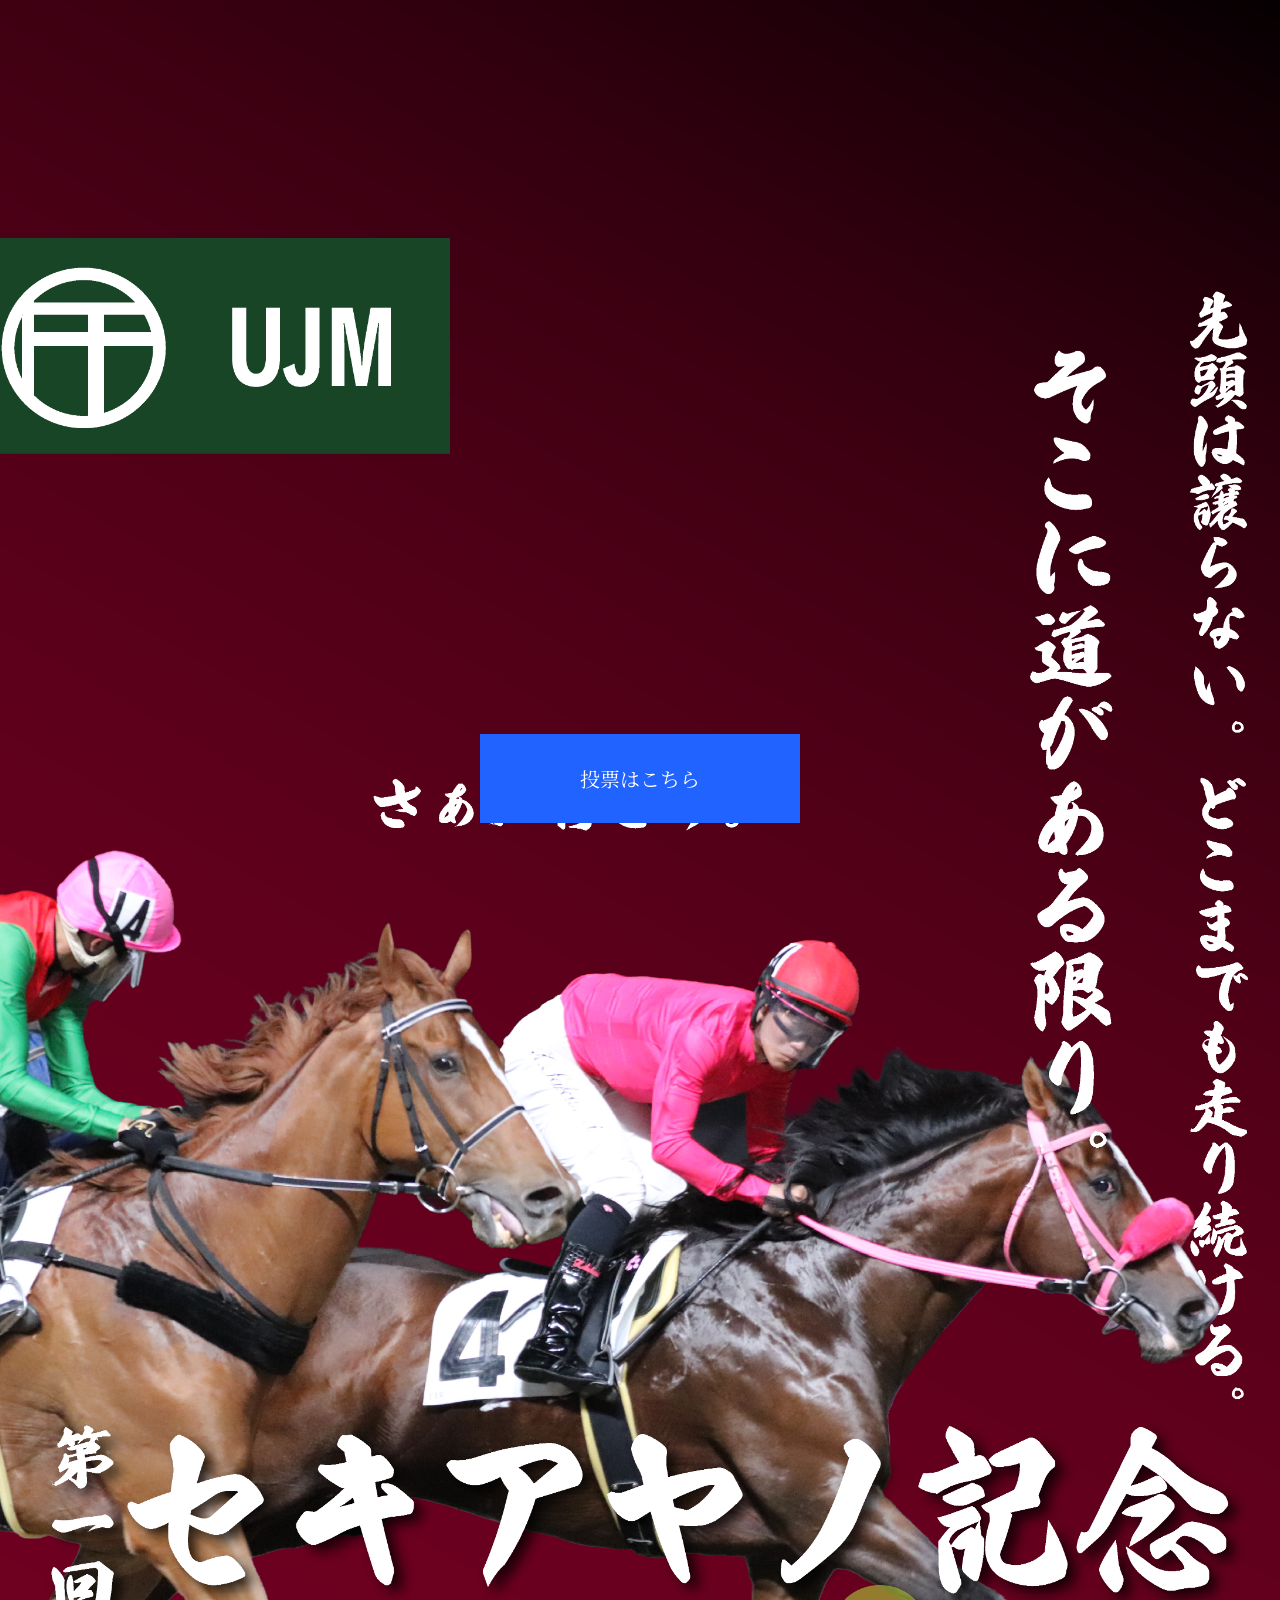
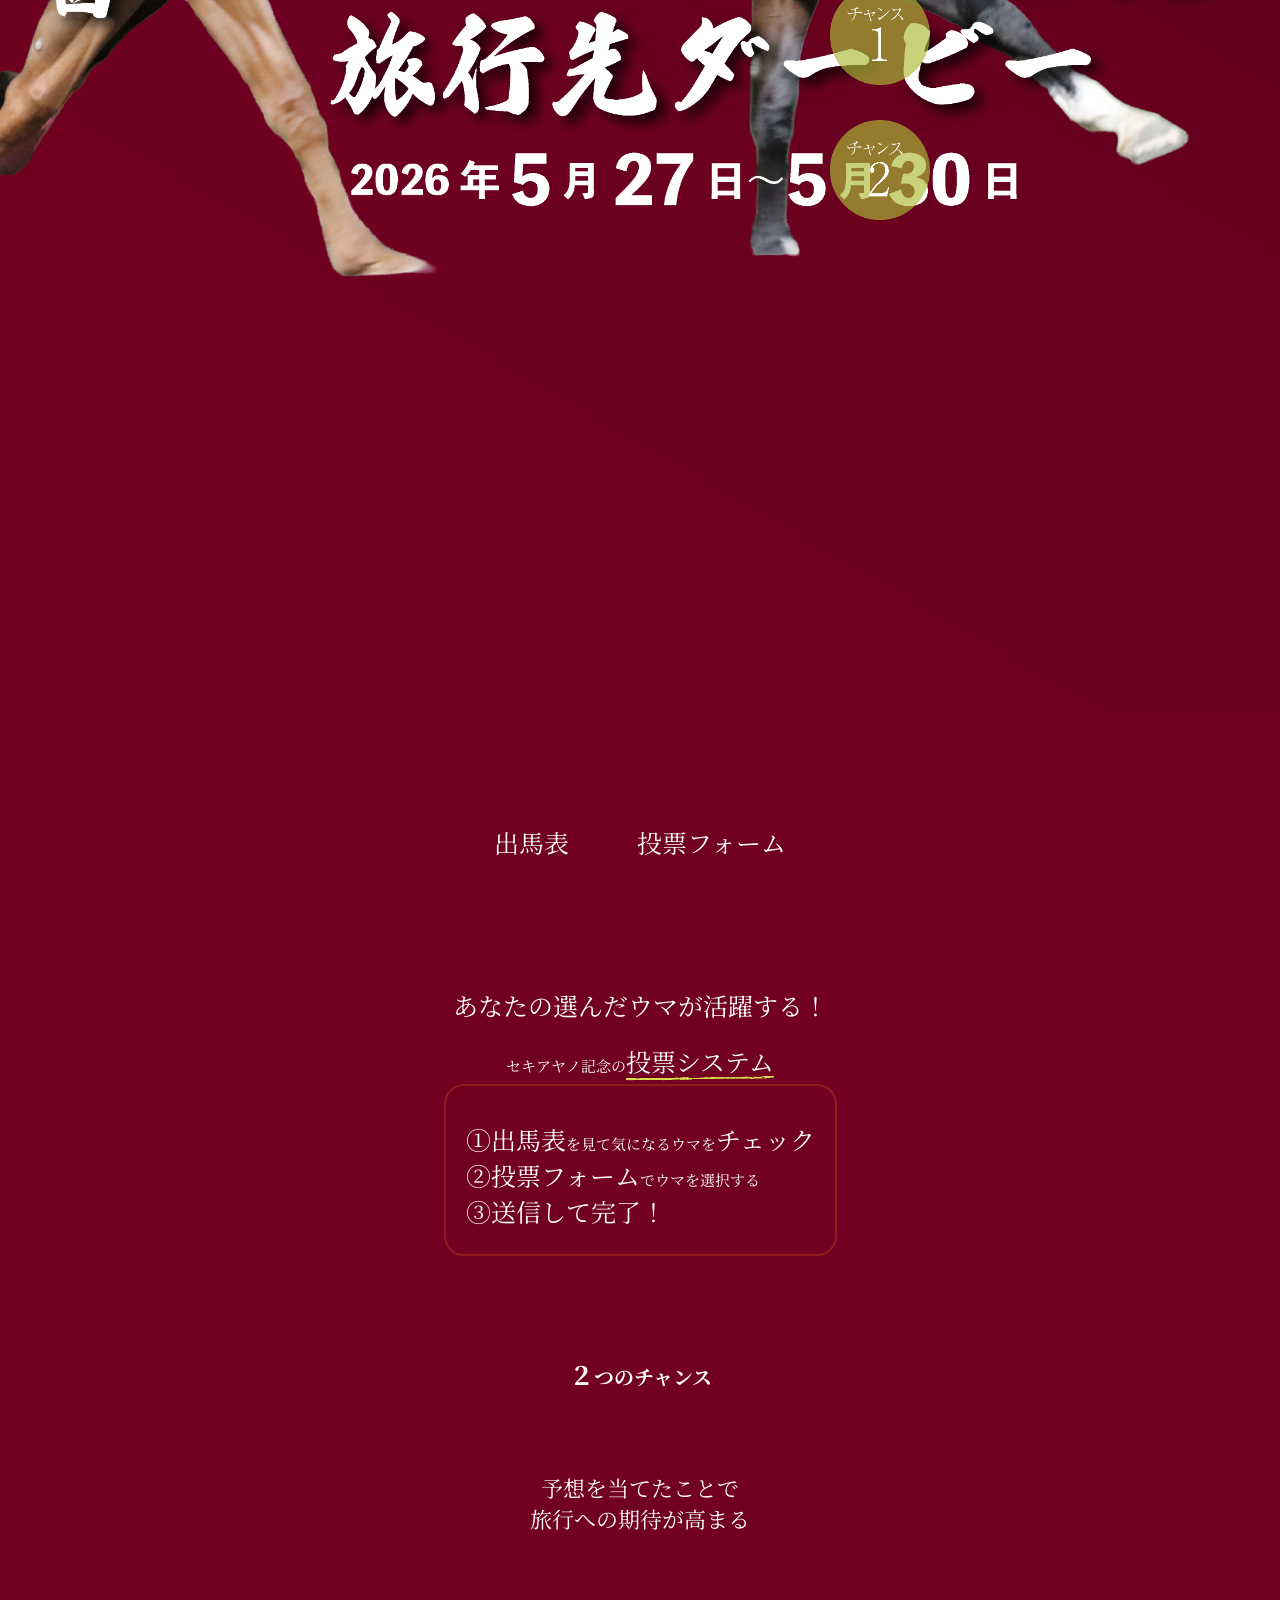
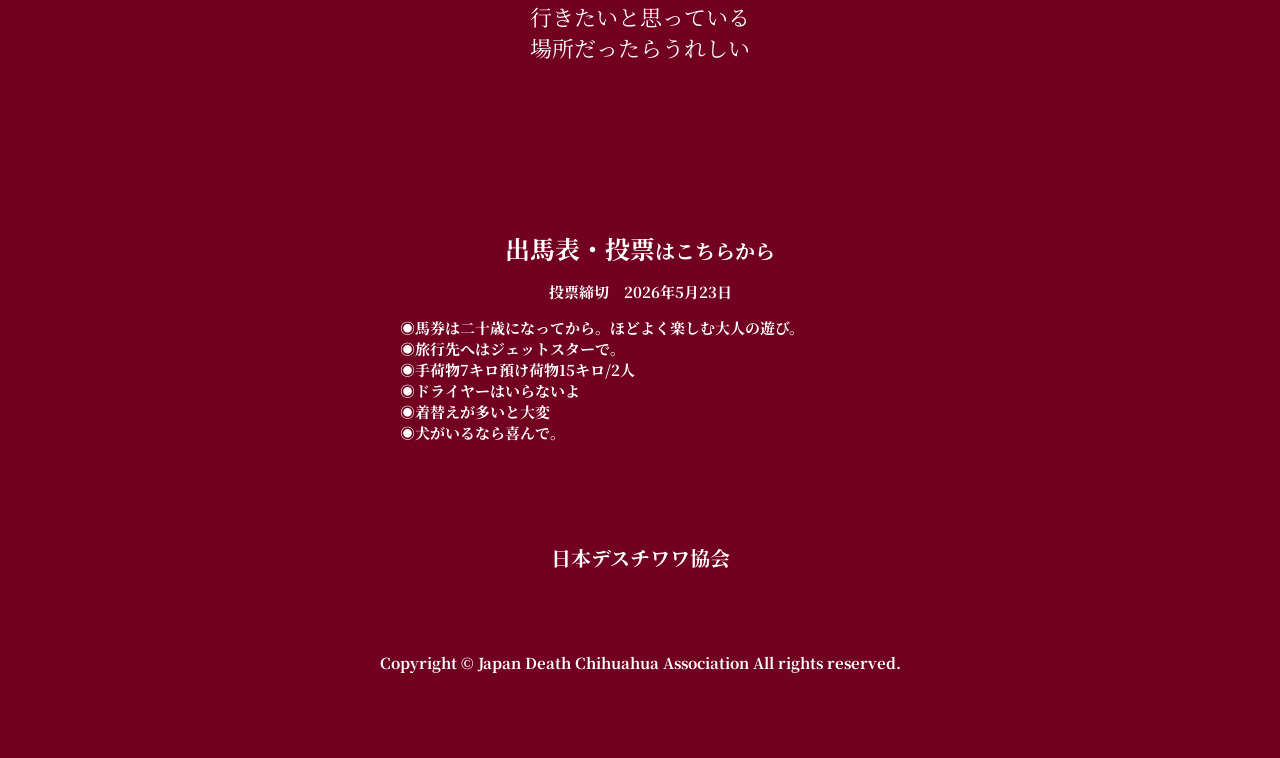
<file: index.html>
<!DOCTYPE html>
<html lang="ja">
<head>
  <meta charset="UTF-8">
  <meta name="viewport" content="width=device-width, initial-scale=1.0">
  <meta name="robots" content="noindex">

  <title>セキアヤノ記念</title>
  <style>
@import url('https://fonts.googleapis.com/css2?family=Noto+Serif+JP:wght@200..900&display=swap');
</style>

  <link rel="stylesheet" href="style.css">
</head>

<body>



    


    
  <section class="hero">

    <img src="../images/seki.png
    " width="115%">

<img class="circle" src="../images/circle1.png" >
<img class="circle2" src="../images/circle2.png" width="200px">

  



<div class="link_group">
    <a class="text_link"
        href="../pages/page2.html"
        target="_blank">

        出馬表
        
    </a>

 

    <a class="text_link"
        href="https://forms.gle/zuJUWxtT3arnD9y67">
            投票フォーム
            
    </a>
         
</div>

<p>
      <span class="big">あなたの選んだウマが活躍する！</span>
    </p>

    <p>
      セキアヤノ記念の<span class="big"><span class="marker">投票システム</span>
    </p>

    <div class="box">

  

  <p>
    <span class="big">①出馬表</span>を見て気になるウマを<span class="big">チェック</span>
    <br><span class="big">②投票フォーム</span>でウマを選択する
    <br><span class="big">③送信して完了！</span>
  </p>

</div>


<img class="circlez" src="../images/chancez.png" >

<h1>
    <span class="big">２</span>つのチャンス
</h1>
<img class="circle3" src="../images/chance1.png" >
<img class="circle4" src="../images/chance2.png" >

<a>
    予想を当てたことで<br>旅行への期待が高まる
</a>
<a>
    行きたいと思っている<br>場所だったらうれしい
</a>
    <a
      class="vote-button"
      href="https://forms.gle/zuJUWxtT3arnD9y67"
      target="_blank"
    >
      投票はこちら
    </a>



<h1><span class="big">出馬表・投票</span>はこちらから</ティックトック１>
<p>投票締切　2026年5月23日</p>
  
<div class="atension">
    <p>◉馬券は二十歳になってから。ほどよく楽しむ大人の遊び。
        <br>◉旅行先へはジェットスターで。
        <br>◉手荷物7キロ預け荷物15キロ/2人
        <br>◉ドライヤーはいらないよ
        <br>◉着替えが多いと大変
        <br>◉犬がいるなら喜んで。
    </p>

</div>

<p class="chihuahua">日本デスチワワ協会

</p>

<p>
    Copyright ©︎ Japan Death Chihuahua Association All rights reserved.

</p>

</section>
</body>
</html>
</file>
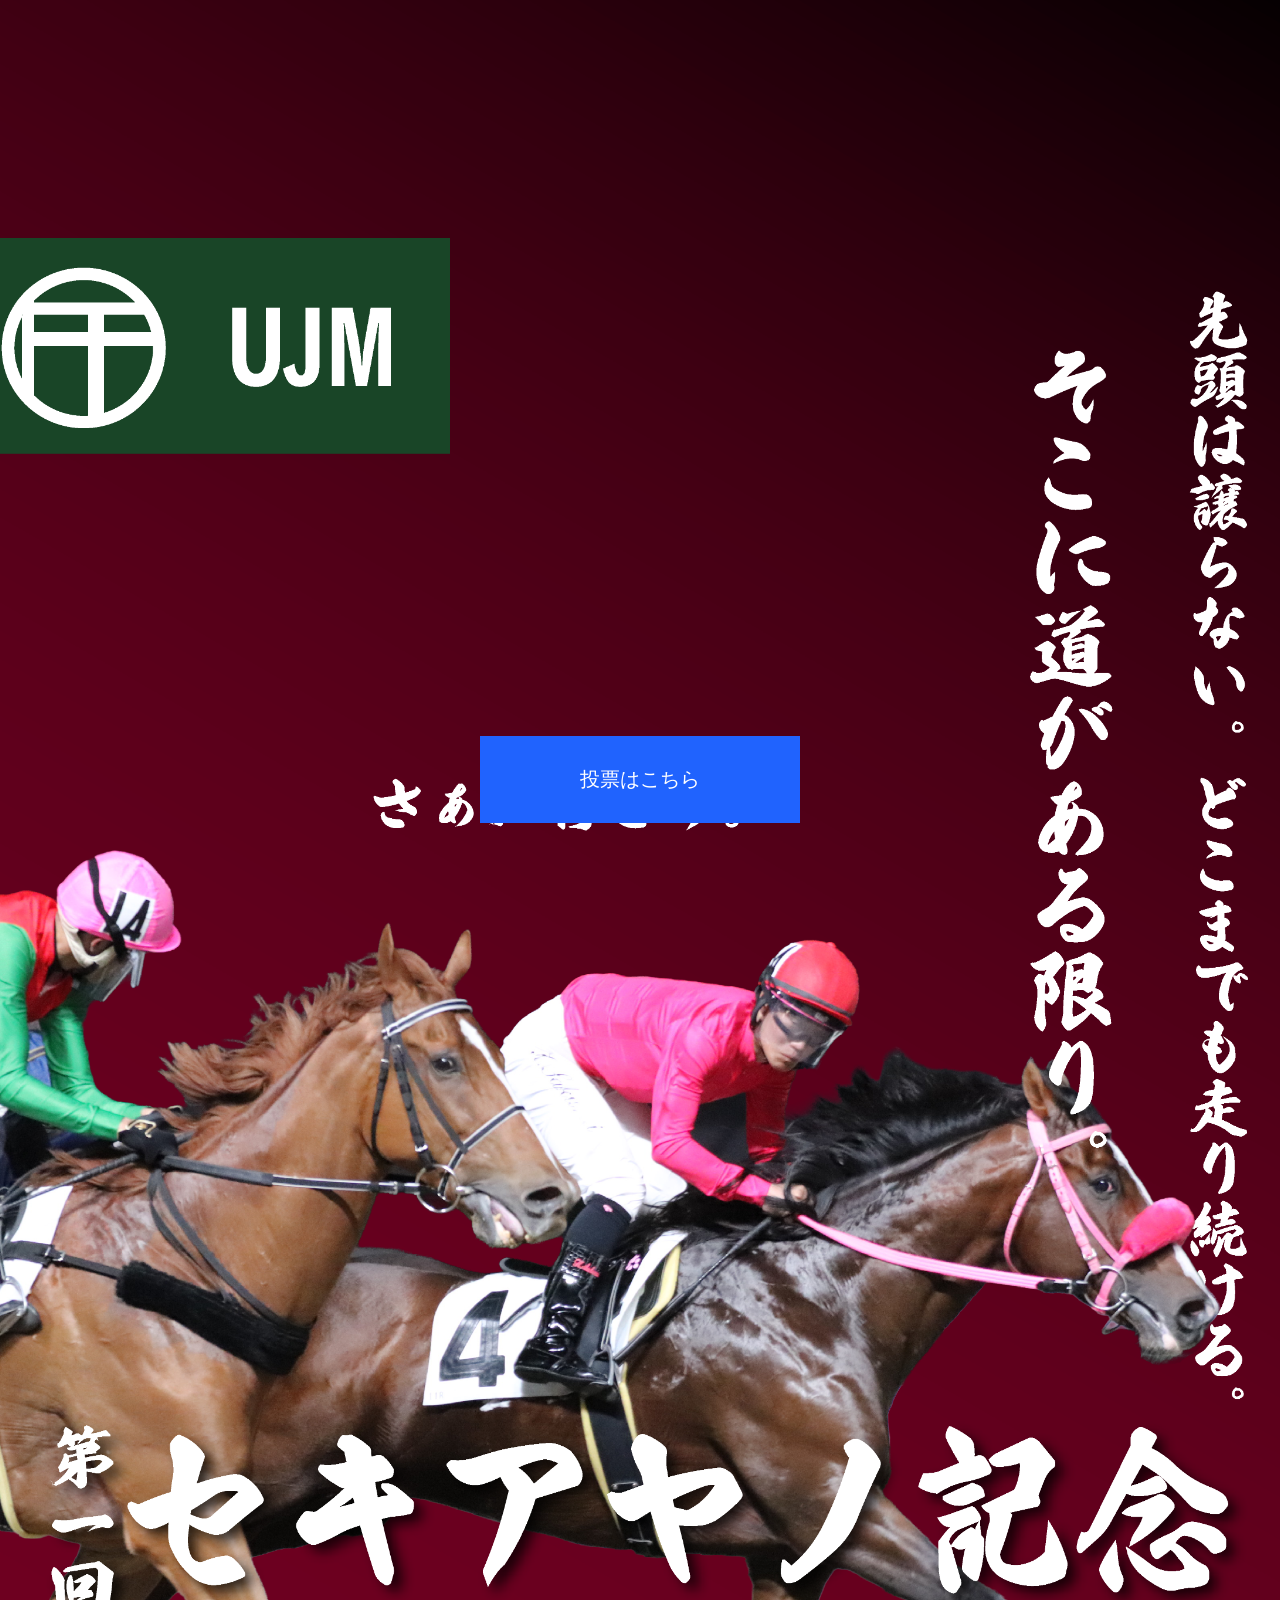
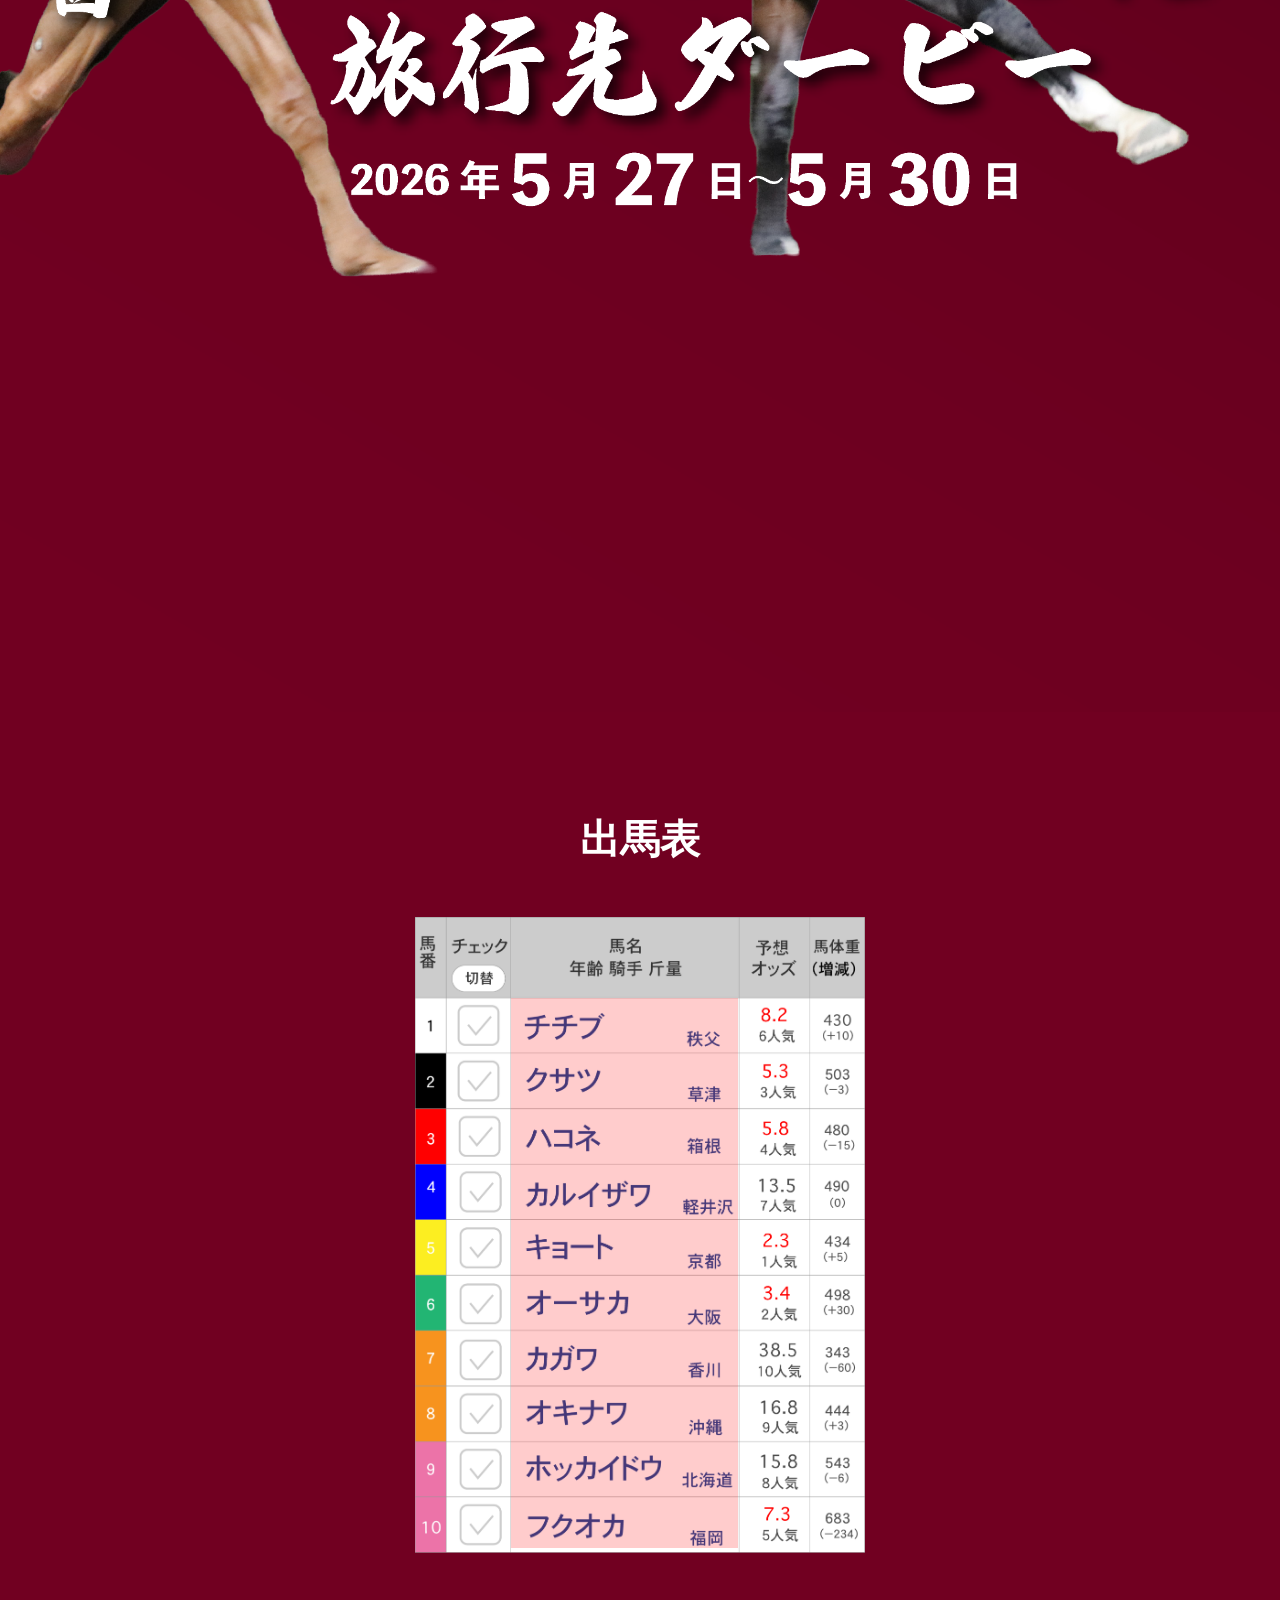
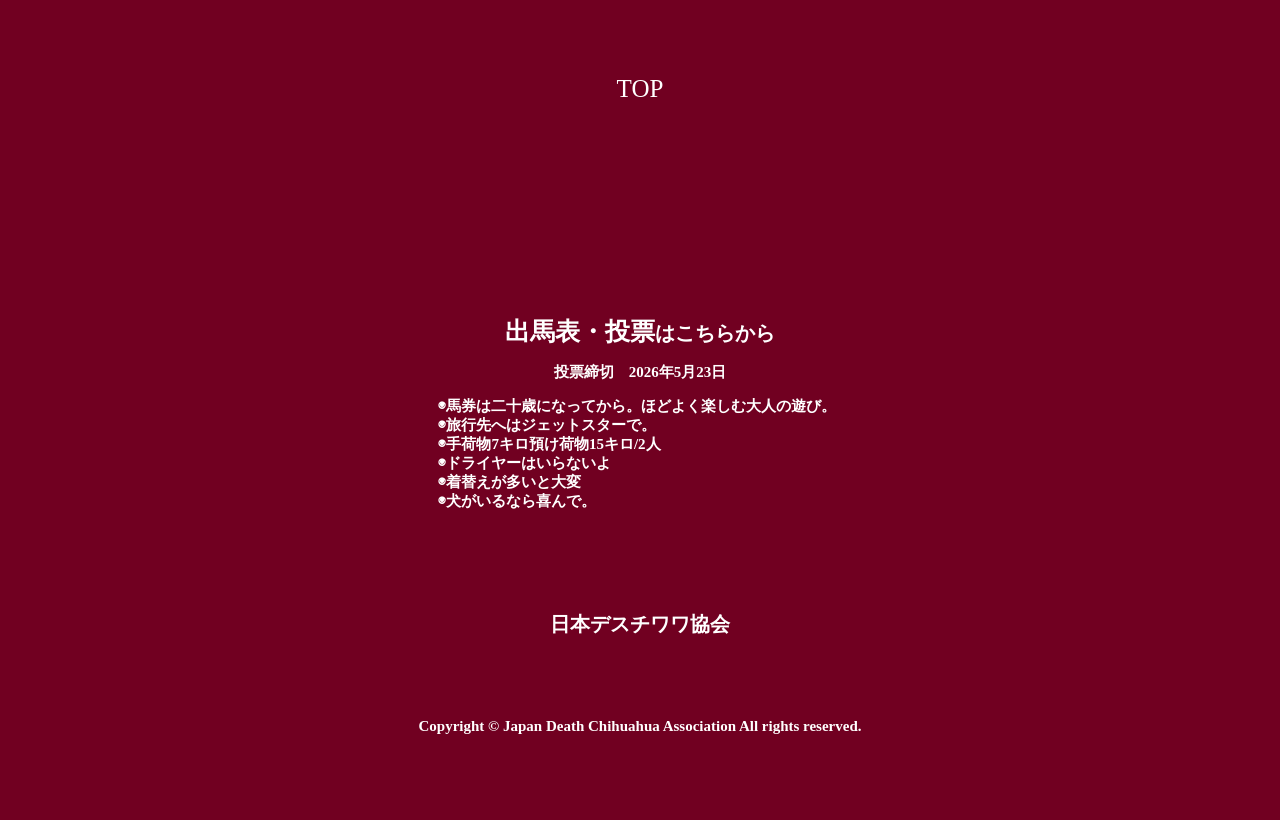
<file: pages/page2.html>
<!DOCTYPE html>
<html lang="ja">
<head>
  <meta charset="UTF-8">
  <meta name="viewport" content="width=device-width, initial-scale=1.0">

  <title>セキアヤノ記念</title>

  <link rel="stylesheet" href="../style.css">
</head>

<body>



    


    
  <section class="hero">

    <img src="../images/seki.png
    " width="115%">


    <h1 class="uma">
        出馬表
    </h1>
    <div class="menu_image">

  <img src="../images/syutuba.png" alt=""
  >

  <a href="https://www.knt.co.jp/travelguide/kokunai/041/" class="area chichibu"></a>
  <a href="https://www.town.kusatsu.gunma.jp/www/index.html" class="area kusatsu"></a>
  <a href="https://www.hakone.or.jp" class="area hakone"></a>
  <a href="https://karuizawa-kankokyokai.jp" class="area karuizawa"></a>
  <a href="https://souda-kyoto.jp/index.html" class="area kyoto"></a>
  <a href="https://www.osaka-info.jp" class="area osaka"></a>
  <a href="https://ja.wikipedia.org/wiki/香川照之" class="area kagawa"></a>
  <a href="https://junglia.jp" class="area okinawa"></a>
  <a href="https://www.visit-hokkaido.jp" class="area hokkaido"></a>
  <a href="https://www.crossroadfukuoka.jp/spot" class="area hukuoka"></a>



</div>




   <a class="text_link"
        href="../index.html"
        target="_blank">

        TOP
        
    </a>

    

    <a
      class="vote-button"
      href="https://forms.gle/zuJUWxtT3arnD9y67"
      target="_blank"
    >
      投票はこちら
    </a>
<h1><span class="big">出馬表・投票</span>はこちらから</ティックトック１>
<p>投票締切　2026年5月23日</p>
  
<div class="atension">
    <p>◉馬券は二十歳になってから。ほどよく楽しむ大人の遊び。
        <br>◉旅行先へはジェットスターで。
        <br>◉手荷物7キロ預け荷物15キロ/2人
        <br>◉ドライヤーはいらないよ
        <br>◉着替えが多いと大変
        <br>◉犬がいるなら喜んで。
    </p>

</div>

<p class="chihuahua">日本デスチワワ協会

</p>

<p>
    Copyright ©︎ Japan Death Chihuahua Association All rights reserved.

</p>


  </section>

</body>
</html>
</file>
<file: style.css>
body{
  margin:0;
  font-family:"Noto Serif JP" , serif;
  background:#710021;
}



.hero{
  min-height:100vh;

  display:flex;
  flex-direction:column;

  justify-content:center;
  align-items:center;

  text-align:center;

  padding:0;
}


a{
  font-size:22px;
  margin-bottom:67px;
  color: white;
}
h1{
  font-size:20px;
  margin-bottom:80px;
  margin-top: 100px;
  color: white;
}

p{
  font-size:15px;
  margin-bottom:5px;
 
  color: white;
}

.chihuahua{
    font-size:20px;
    margin-bottom: 80px;
    margin-top:100px;
}

.p3{
    font-size: 15px;
    margin-bottom: 5px;
    margin-top: 50px;
}
.big{
  font-size:25px;
}

.vote-button{
  background:rgb(32, 99, 254);
  color:white;

  padding:30px 100px;

  border-radius:px;

  text-decoration:none;

  font-size:20px;

  position:fixed;
  bottom:10px;
}


  
.text_link{
  display:inline-block;

  color:white;
  background:none;
  margin-bottom: 100px;
  margin-top: 100px;

  padding:12px 24px;

  border-radius:9px;

  text-decoration:none;

  font-size:25px;
  font-weight:normal;
}

.link_group{
  display:flex;
  align-items:center;
  gap:20px;
}

.divider{
  width:1px;
  height:40px;

  background:white;
}

.link_group{
  display:flex;
  gap:20px;

  justify-content:center;
  align-items:center;

  flex-wrap:wrap;
}

.text_link:hover{
  background:#894444;
  //box-shadow:0 0 12px rgba(255,255,255,0.4);
}
.text＿link:active{
  transform:translateY(1px) scale(0.98);
}

.vote-button:hover{
  background:#894444;
  //box-shadow:0 0 12px rgba(255,255,255,0.4);
}
.vote-button:active{
  transform:translateY(1px) scale(0.98);
}

.box{
  border:2px solid rgb(145, 28, 28);
  border-radius: 20px;
  padding: 20px;
  text-align: left;
}
.marker{
  background-image:url("../images/marker.png");

  background-repeat:no-repeat;

  background-position:bottom;

  background-size:200% 100px;
  padding-bottom:50px;
}


.circle{
  position:absolute;

  top:900px;
  right:160px;

  width:130px;

  opacity:0.2;
}


.circle2{
  position:absolute;

  top:920px;
  right:1px;

  width:100px

  opacity:0.2;
}

.circle, .circle2{
  position:absolute;

  z-index:-1;
}

.circle3{
  position:absolute;

  top:1585px;
  right:350px;

  width:100px;

  
}


.circle4{
  position:absolute;

  top:1720px;
  right:350px;

  width:100px

 
}

.circlez{
    position: absolute;

    top: 1450px;
    right: auto;

    width: 300px;
    z-index: -1;
}

.atension{
    text-align: left;
    padding-left: 20px;
}

.uma{
    font-size: 40px;
    margin-bottom: 50px;

    color: white;
}

.menu_image {
  position: relative;
  width: 450px;
}

.menu_image img {
  width: 100%;
  display: block;
}

.area {
  position: absolute;
  background: rgba(255,0,0,0.2);
 
}

/* 1個目 */
.chichibu {
  top: 81px;
  left: 96px;
  width: 227px;
  height: 55px;
}

/* 2個目 */
.kusatsu {
  top: 136px;
  left: 96px;
  width: 227px;
  height: 55px;
}

.hakone {
  top: 191px;
  left: 96px;
  width: 227px;
  height: 55px;
}

.karuizawa {
  top: 246px;
  left: 96px;
  width: 227px;
  height: 55px;
}

.kyoto {
  top: 301px;
  left: 96px;
  width: 227px;
  height: 55px;
}

.osaka {
  top: 356px;
  left: 96px;
  width: 227px;
  height: 55px;
}
.kagawa {
  top: 411px;
  left: 96px;
  width: 227px;
  height: 55px;
}
.okinawa {
  top: 466px;
  left: 96px;
  width: 227px;
  height: 55px;
}
.hokkaido {
  top: 521px;
  left: 96px;
  width: 227px;
  height: 55px;
}
.hukuoka {
  top: 576px;
  left: 96px;
  width: 227px;
  height: 55px;
}



/* 以下同様 */
</file>
